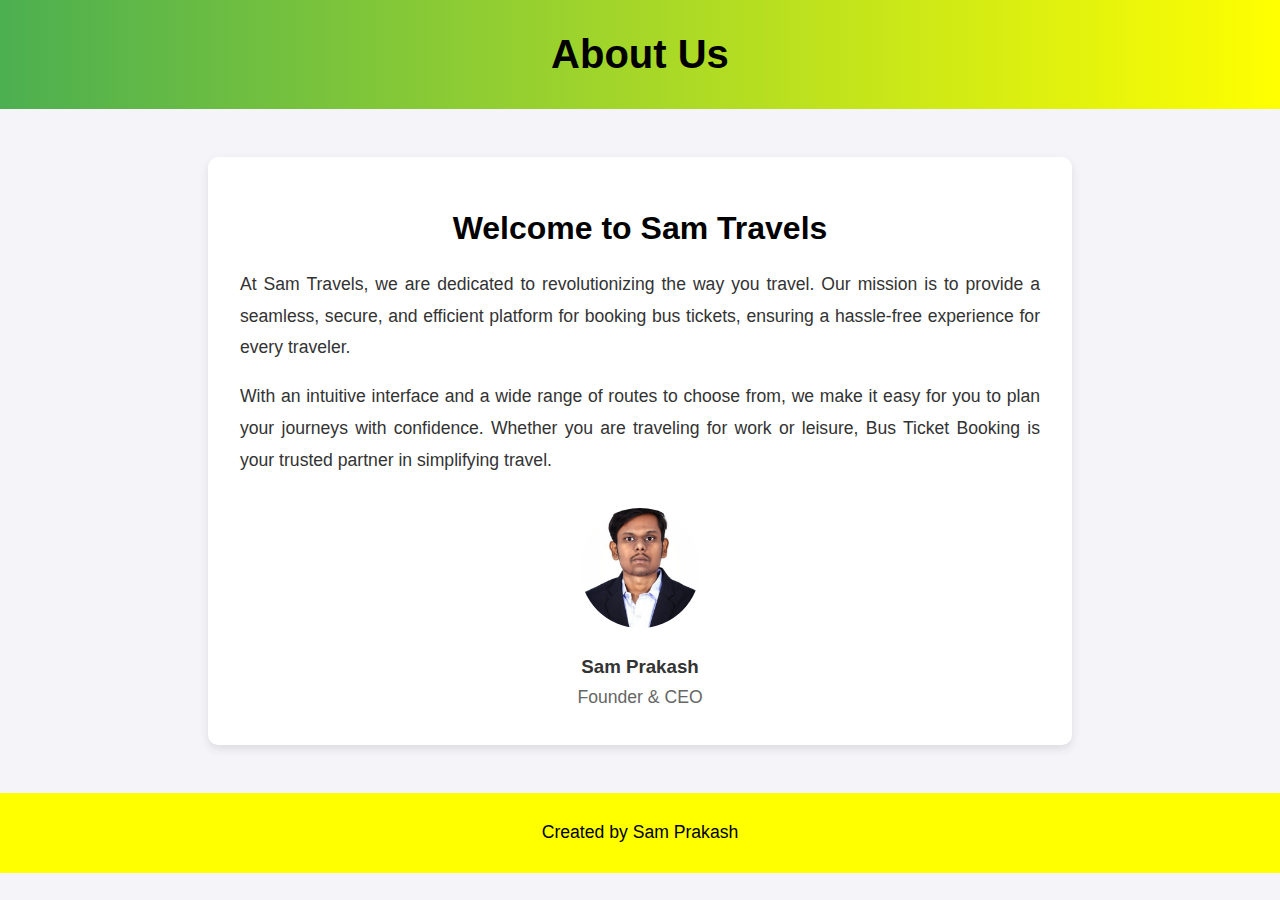
<file: bus/about.html>
<!DOCTYPE html>
<html lang="en">
<head>
    <meta charset="UTF-8">
    <meta name="viewport" content="width=device-width, initial-scale=1.0">
    <title>About Us - Bus Ticket Booking</title>
    <style>
        body {
            font-family: 'Arial', sans-serif;
            margin: 0;
            padding: 0;
            background-color: #f4f4f9;
            color: #333;
        }

        header {
            background: linear-gradient(90deg, #4CAF50, yellow);
            color: white;
            text-align: center;
            padding: 2rem 0;
        }

        header h1 {
            font-size: 2.5rem;
            margin: 0;
        }

        .container {
            max-width: 800px;
            margin: 3rem auto;
            padding: 2rem;
            background: white;
            border-radius: 10px;
            box-shadow: 0 4px 10px rgba(0, 0, 0, 0.1);
        }

        h1, h2 {
            text-align: center;
            color: rgb(0, 0, 0);
        }

        p {
            line-height: 1.8;
            font-size: 1.1rem;
            text-align: justify;
        }

        .founder {
            text-align: center;
            margin-top: 2rem;
        }

        .founder img {
            width: 120px;
            height: 120px;
            border-radius: 50%;
            object-fit: cover;
            margin-bottom: 1rem;
        }

        .founder h3 {
            margin: 0.5rem 0 0.2rem;
            color: #333;
        }

        .founder p {
            color: #666;
            margin: 0;
        }

        footer {
            display: flex;
            justify-content: center;
            align-items: center;
            text-align: center;
            padding: 1.5rem 0;
            background: yellow;
            color: black;
            margin-top: 3rem;
        }

        footer p {
            margin: 0;
        }
    </style>
</head>
<body>
    <header>
        <h1>About Us</h1>
    </header>

    <div class="container">
        <h1>Welcome to Sam Travels</h1>
        <p>
            At Sam Travels, we are dedicated to revolutionizing the way you travel. Our mission is to provide a
            seamless, secure, and efficient platform for booking bus tickets, ensuring a hassle-free experience for every traveler.
        </p>
        <p>
            With an intuitive interface and a wide range of routes to choose from, we make it easy for you to plan your
            journeys with confidence. Whether you are traveling for work or leisure, Bus Ticket Booking is your trusted
            partner in simplifying travel.
        </p>

        <div class="founder">
            <img src="sam blazzer.jpg" alt="Founder">

            <h3>Sam Prakash</h3>
            <p style="text-align: center;">Founder & CEO</p>
        </div>
    </div>

    <footer>
        <p>Created by Sam Prakash</p>
    </footer>
</body>
</html>
</file>
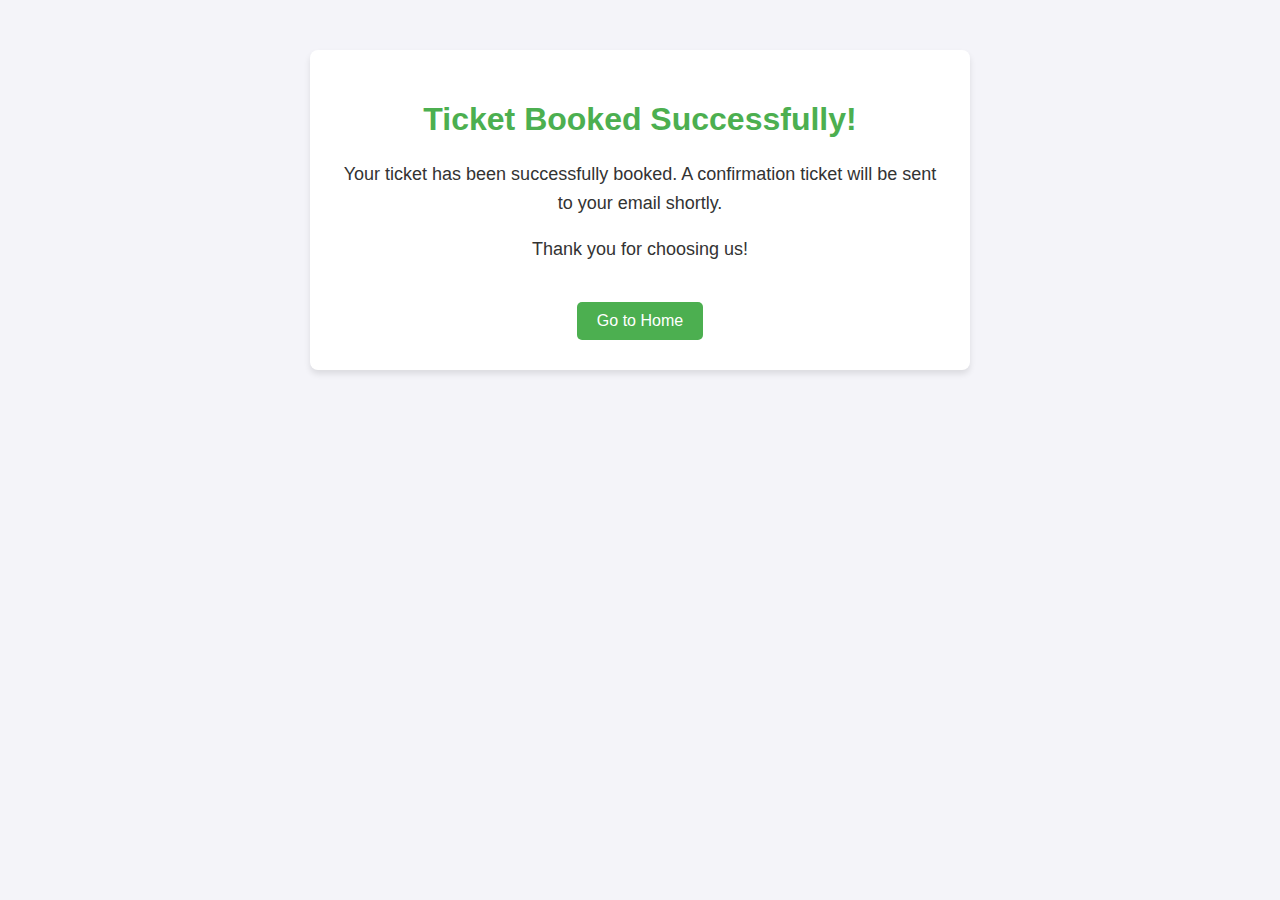
<file: bus/booked.html>
<!DOCTYPE html>
<html lang="en">
<head>
    <meta charset="UTF-8">
    <meta name="viewport" content="width=device-width, initial-scale=1.0">
    <title>Ticket Booking Confirmation</title>
    <link rel="stylesheet" href="index.html">
    <style>
        body {
            font-family: Arial, sans-serif;
            background-color: #f4f4f9;
            color: #333;
            margin: 0;
            padding: 0;
            text-align: center;
        }
        .container {
            background-color: #fff;
            padding: 30px;
            border-radius: 8px;
            box-shadow: 0 4px 6px rgba(0, 0, 0, 0.1);
            max-width: 600px;
            margin: 50px auto;
        }
        h1 {
            color: #4CAF50;
        }
        p {
            font-size: 18px;
            line-height: 1.6;
        }
        .button {
            display: inline-block;
            padding: 10px 20px;
            background-color: #4CAF50;
            color: white;
            text-decoration: none;
            border-radius: 5px;
            margin-top: 20px;
            font-size: 16px;
        }
        .button:hover {
            background-color: #45a049;
        }
    </style>
</head>
<body>

    <div class="container">
        <h1>Ticket Booked Successfully!</h1>
        <p>Your ticket has been successfully booked. A confirmation ticket will be sent to your email shortly.</p>
        <p>Thank you for choosing us!</p>
        <a href="index.html" class="button">Go to Home</a>
    </div>

</body>
</html>
</file>
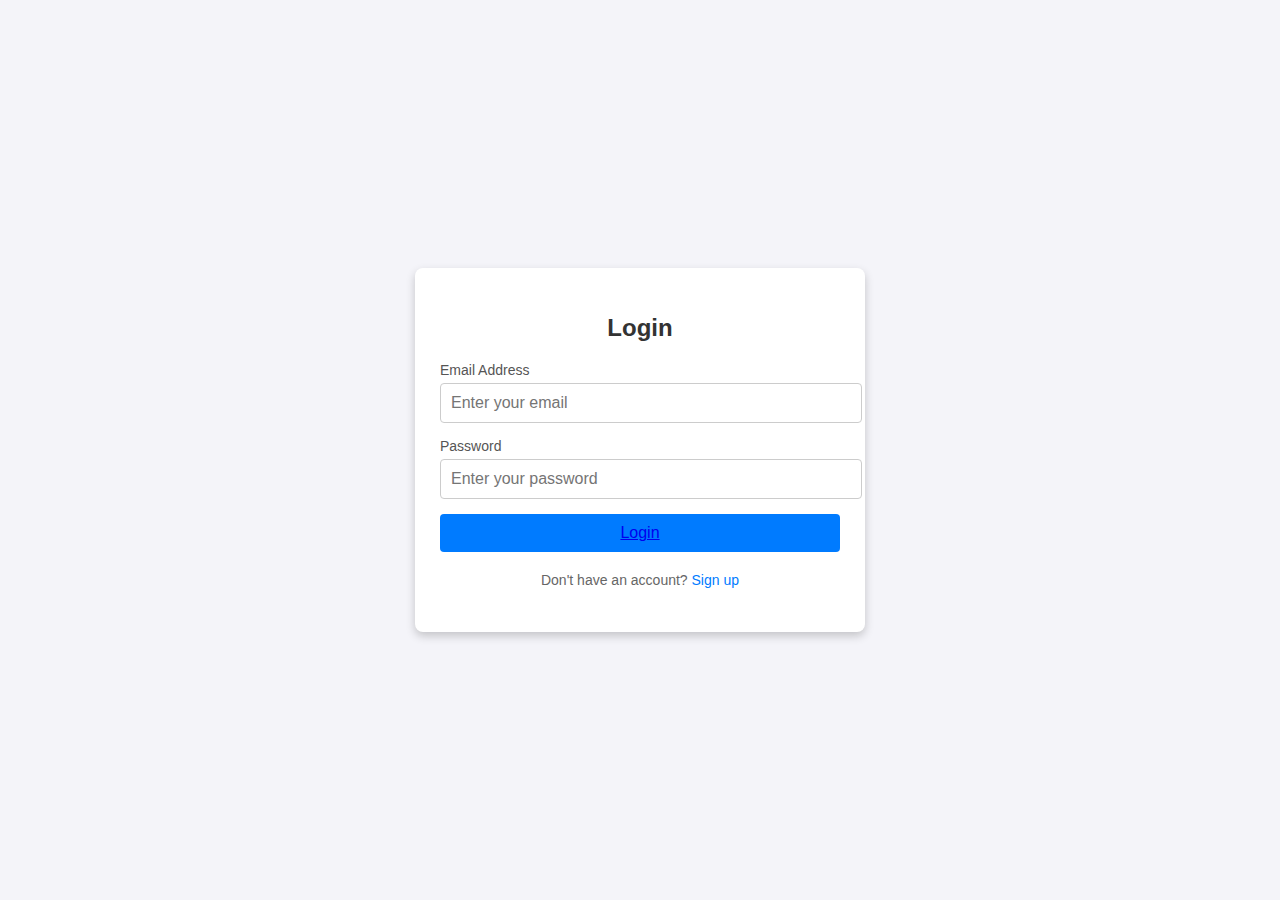
<file: bus/login.html>
<!DOCTYPE html>
<html lang="en">
<head>
    <meta charset="UTF-8">
    <meta name="viewport" content="width=device-width, initial-scale=1.0">
    <link rel="stylesheet" href="signuo.html">
    <link rel="stylesheet" href="index.html">
    <title>Login Page</title>
    <style>
        /* General Styles */
        body {
            margin: 0;
            font-family: Arial, sans-serif;
            background-color: #f4f4f9;
            display: flex;
            justify-content: center;
            align-items: center;
            height: 100vh;
        }

        .login-container {
            background-color: #ffffff;
            padding: 30px 25px;
            border-radius: 8px;
            box-shadow: 0 4px 10px rgba(0, 0, 0, 0.2);
            width: 100%;
            max-width: 400px;
        }

        .login-container h1 {
            margin-bottom: 20px;
            font-size: 24px;
            color: #333;
            text-align: center;
        }

        .form-group {
            margin-bottom: 15px;
        }

        .form-group label {
            display: block;
            margin-bottom: 5px;
            font-size: 14px;
            color: #555;
        }

        .form-group input {
            width: 100%;
            padding: 10px;
            font-size: 16px;
            border: 1px solid #ccc;
            border-radius: 4px;
            transition: border-color 0.3s ease;
        }

        .form-group input:focus {
            border-color: #007bff;
            outline: none;
        }

        .login-btn {
            width: 100%;
            padding: 10px;
            font-size: 16px;
            color: #fff;
            background-color: #007bff;
            border: none;
            border-radius: 4px;
            cursor: pointer;
            transition: background-color 0.3s ease;
        }

        .login-btn:hover {
            background-color: #0056b3;
        }

        .footer {
            margin-top: 20px;
            text-align: center;
            font-size: 14px;
            color: #666;
        }

        .footer a {
            color: #007bff;
            text-decoration: none;
        }

        .footer a:hover {
            text-decoration: underline;
        }
    </style>
</head>
<body>

    <div class="login-container">
        <h1>Login</h1>
        <form>
            <div class="form-group">
                <label for="email">Email Address</label>
                <input type="email" id="email" name="email" placeholder="Enter your email" required>
            </div>

            <div class="form-group">
                <label for="password">Password</label>
                <input type="password" id="password" name="password" placeholder="Enter your password" required>
            </div>

            <button type="submit" class="login-btn"><a href="index.html">Login</a></button>
        </form>

        <div class="footer">
            <p>Don't have an account? <a href="signuo.html">Sign up</a></p>
            
        </div>
    </div>

</body>
</html>
</file>
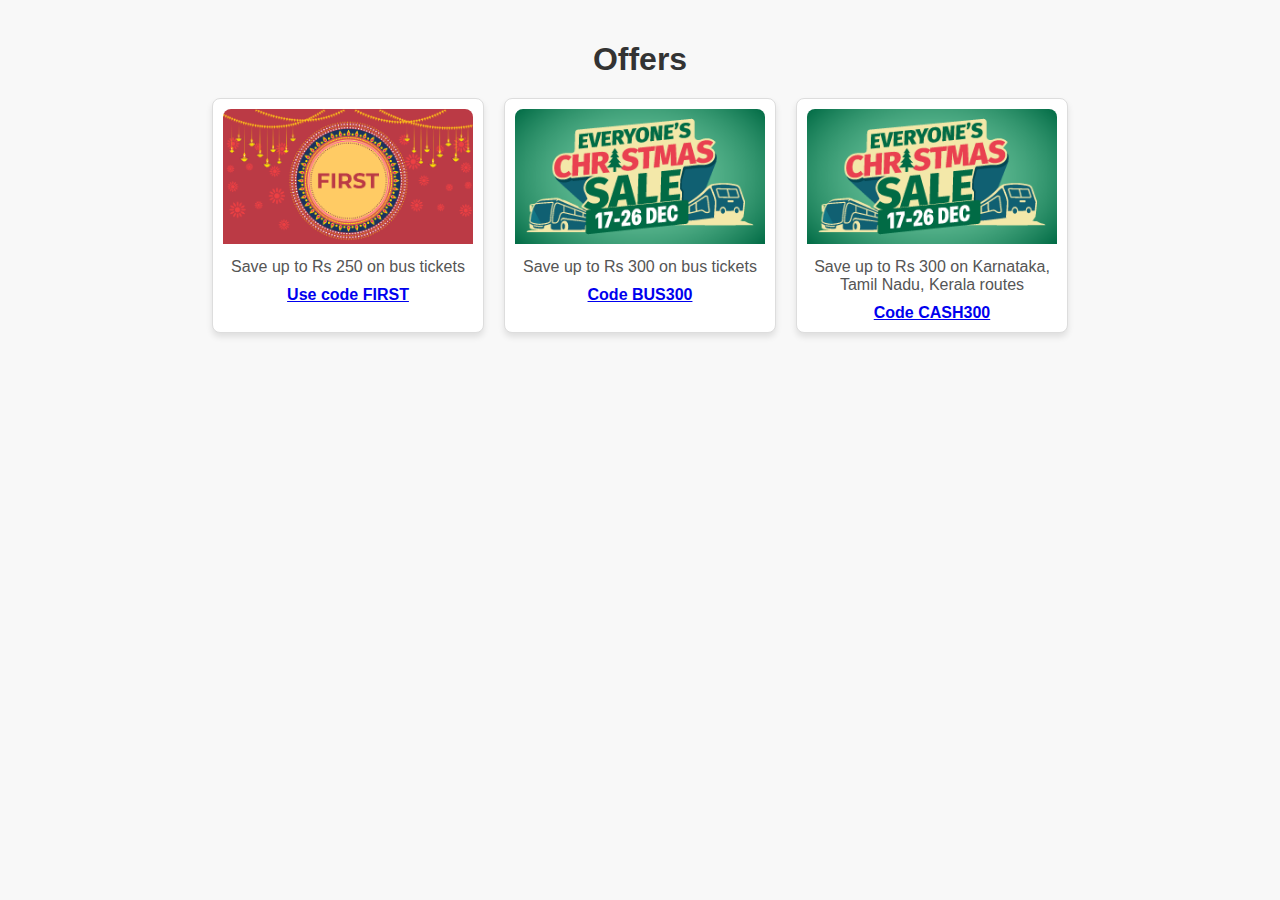
<file: bus/offers.html>
<!DOCTYPE html>
<html lang="en">
<head>
    <meta charset="UTF-8">
    <meta name="viewport" content="width=device-width, initial-scale=1.0">
    <title>Offers Page</title>
    <link rel="stylesheet" href="offers.css">
</head>
<body>
    <div class="offers-section">
        <h1>Offers</h1>
        <div class="offers-container">
            <div class="offer-card">
                <img src="offer1.png" alt="Offer 1">
                <p>Save up to Rs 250 on bus tickets</p>
                <span><a href="tick.html" >Use code FIRST</a></span>
            </div>
            <div class="offer-card">
                <img src="offer2.png" alt="Offer 2">
                <p>Save up to Rs 300 on bus tickets</p>
                <span><a href="tick.html" >Code BUS300</a></span>
            </div>
            <div class="offer-card">
                <img src="offer3.png" alt="Offer 3">
                <p>Save up to Rs 300 on Karnataka, Tamil Nadu, Kerala routes</p>
                <span><a href="tick.html" >Code CASH300</a></span>
            </div>
        </div>
    </div>

</body>
</html>
</file>
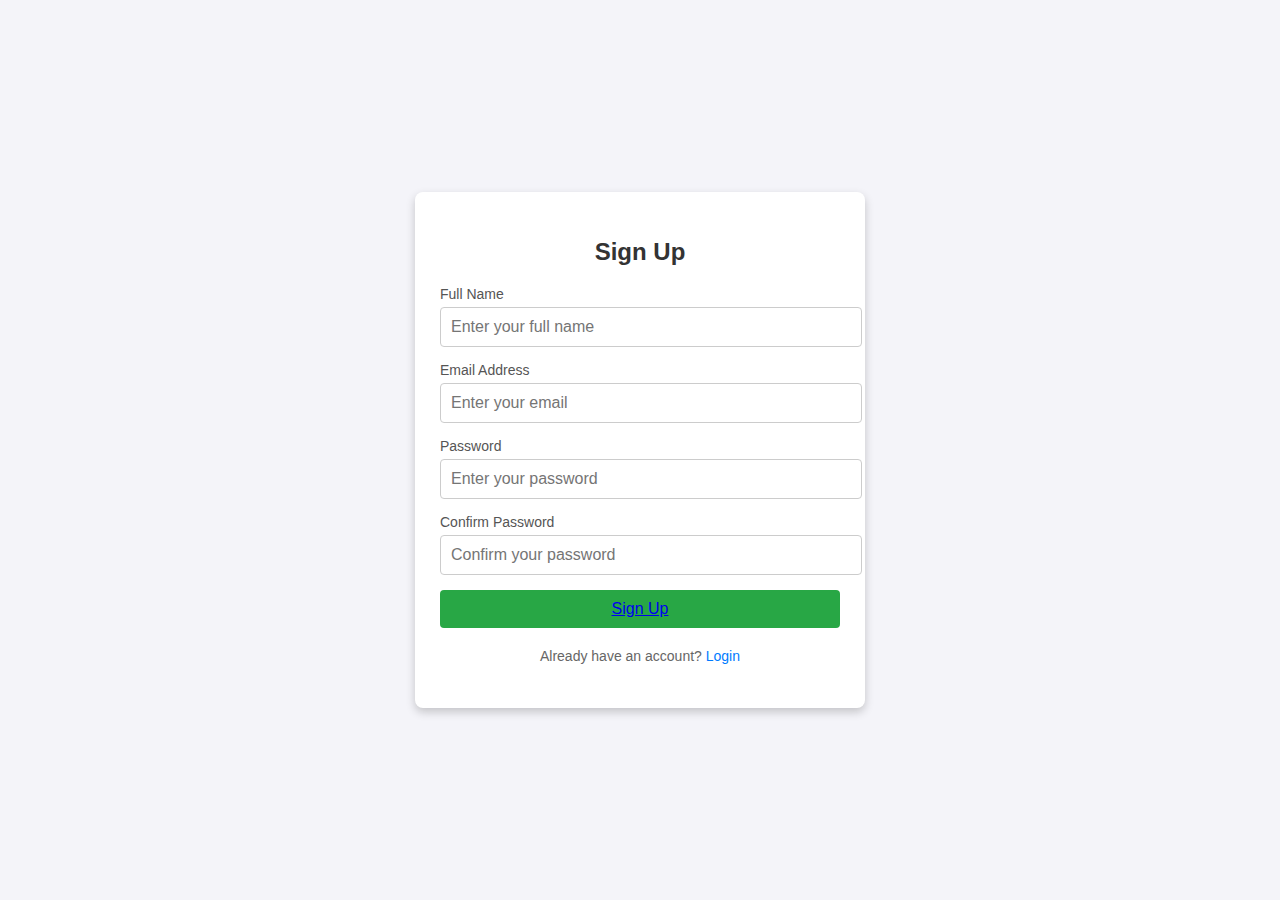
<file: bus/signuo.html>
<!DOCTYPE html>
<html lang="en">
<head>
    <meta charset="UTF-8">
    <meta name="viewport" content="width=device-width, initial-scale=1.0">
    <link rel="stylesheet" href="login.html">
    <title>Sign Up Page</title>
    <style>
        /* General Styles */
        body {
            margin: 0;
            font-family: Arial, sans-serif;
            background-color: #f4f4f9;
            display: flex;
            justify-content: center;
            align-items: center;
            height: 100vh;
        }

        .signup-container {
            background-color: #ffffff;
            padding: 30px 25px;
            border-radius: 8px;
            box-shadow: 0 4px 10px rgba(0, 0, 0, 0.2);
            width: 100%;
            max-width: 400px;
        }

        .signup-container h1 {
            margin-bottom: 20px;
            font-size: 24px;
            color: #333;
            text-align: center;
        }

        .form-group {
            margin-bottom: 15px;
        }

        .form-group label {
            display: block;
            margin-bottom: 5px;
            font-size: 14px;
            color: #555;
        }

        .form-group input {
            width: 100%;
            padding: 10px;
            font-size: 16px;
            border: 1px solid #ccc;
            border-radius: 4px;
            transition: border-color 0.3s ease;
        }

        .form-group input:focus {
            border-color: #007bff;
            outline: none;
        }

        .signup-btn {
            width: 100%;
            padding: 10px;
            font-size: 16px;
            color: #fff;
            background-color: #28a745;
            border: none;
            border-radius: 4px;
            cursor: pointer;
            transition: background-color 0.3s ease;
        }

        .signup-btn:hover {
            background-color: #218838;
        }

        .footer {
            margin-top: 20px;
            text-align: center;
            font-size: 14px;
            color: #666;
        }

        .footer a {
            color: #007bff;
            text-decoration: none;
        }

        .footer a:hover {
            text-decoration: underline;
        }
    </style>
</head>
<body>

    <div class="signup-container">
        <h1>Sign Up</h1>
        <form>
            <div class="form-group">
                <label for="fullname">Full Name</label>
                <input type="text" id="fullname" name="fullname" placeholder="Enter your full name" required>
            </div>

            <div class="form-group">
                <label for="email">Email Address</label>
                <input type="email" id="email" name="email" placeholder="Enter your email" required>
            </div>

            <div class="form-group">
                <label for="password">Password</label>
                <input type="password" id="password" name="password" placeholder="Enter your password" required>
            </div>

            <div class="form-group">
                <label for="confirm-password">Confirm Password</label>
                <input type="password" id="confirm-password" name="confirm-password" placeholder="Confirm your password" required>
            </div>

            <button type="submit" class="signup-btn"><a href="login.html">Sign Up</a></button>
        </form>

        <div class="footer">
            <p>Already have an account? <a href="login.html">Login</a></p>
        </div>
    </div>

</body>
</html>
</file>
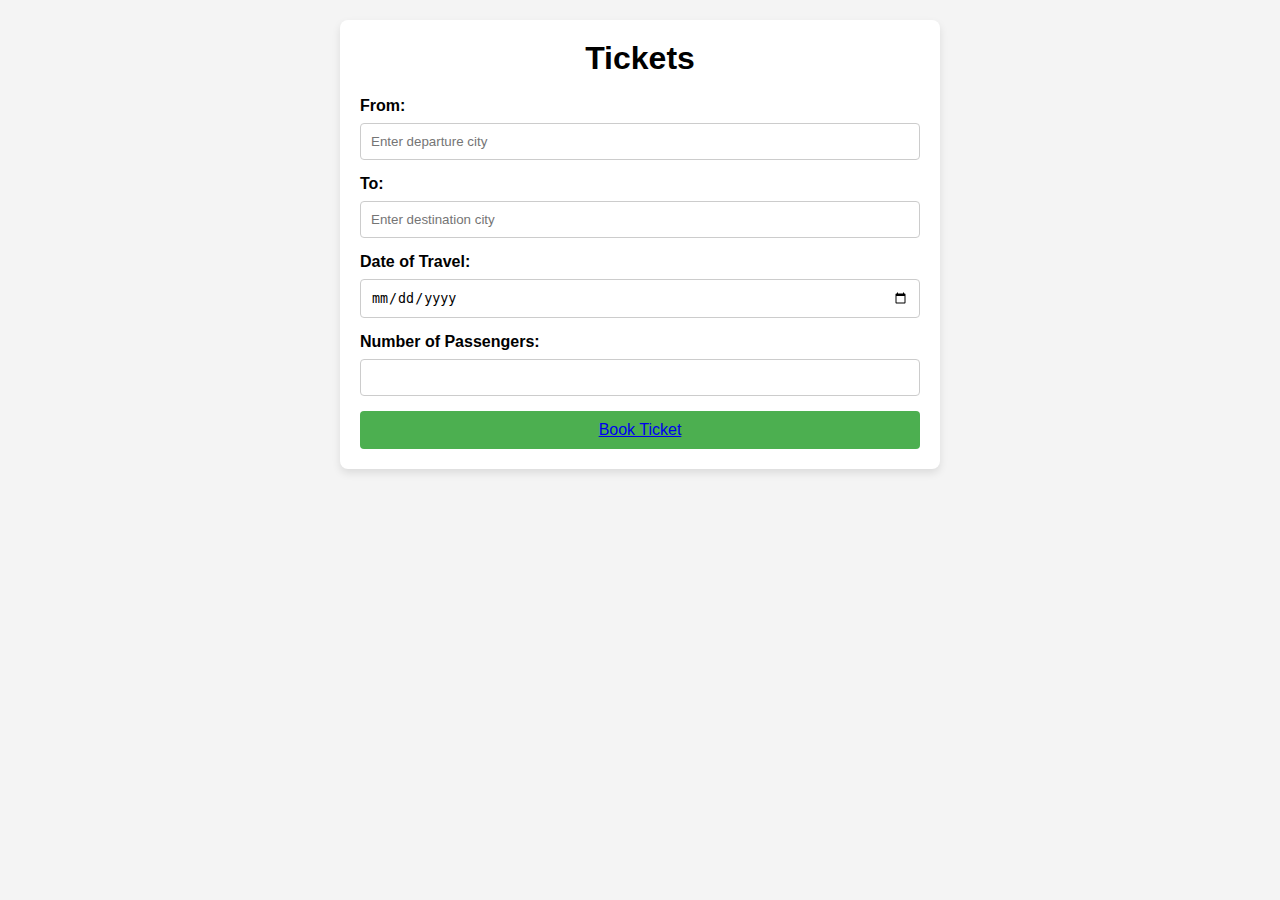
<file: bus/tick.html>
<!DOCTYPE html>
<html lang="en">
<head>
    <meta charset="UTF-8">
    <meta name="viewport" content="width=device-width, initial-scale=1.0">
    <title>Tickets</title>
    <link rel="stylesheet" href="tick.css">
    <link rel="stylesheet" href="booked.html">
</head>
<body>

    <div class="container">
        <h1>Tickets</h1>
        <form action="#" method="POST">
            <label for="from">From:</label>
            <input type="text" id="from" name="from" placeholder="Enter departure city" required>

            <label for="to">To:</label>
            <input type="text" id="to" name="to" placeholder="Enter destination city" required>

            <label for="date">Date of Travel:</label>
            <input type="date" id="date" name="date" required>

            <label for="passenger">Number of Passengers:</label>
            <input type="number" id="passenger" name="passenger" min="1" required>

            <button type="submit"><a href="booked.html">Book Ticket</a></button>
        </form>
    </div>

</body>
</html>
</file>
<file: bus/offers.css>
body {
    font-family: Arial, sans-serif;
    margin: 0;
    padding: 0;
    background-color: #f8f8f8;
}

.offers-section {
    text-align: center;
    padding: 20px;
}

h1 {
    margin-bottom: 20px;
    font-size: 2rem;
    color: #333;
}

.offers-container {
    display: flex;
    justify-content: center;
    gap: 20px;
    flex-wrap: wrap;
}

.offer-card {
    background: #fff;
    border: 1px solid #ddd;
    border-radius: 8px;
    width: 250px;
    box-shadow: 0 4px 6px rgba(0, 0, 0, 0.1);
    text-align: center;
    padding: 10px;
}

.offer-card img {
    width: 100%;
    border-radius: 8px 8px 0 0;
}

.offer-card p {
    margin: 10px 0;
    font-size: 1rem;
    color: #555;
}

.offer-card span {
    display: block;
    margin-top: 10px;
    font-weight: bold;
    color: #007BFF;
}


footer p {
    margin: 0;
}
</file>
<file: bus/tick.css>
* {
    margin: 0;
    padding: 0;
    box-sizing: border-box;
}

body {
    font-family: Arial, sans-serif;
    background-color: #f4f4f4;
    padding: 20px;
}

.container {
    max-width: 600px;
    margin: 0 auto;
    background-color: white;
    padding: 20px;
    border-radius: 8px;
    box-shadow: 0 4px 8px rgba(0, 0, 0, 0.1);
}

h1 {
    text-align: center;
    margin-bottom: 20px;
}

form {
    display: flex;
    flex-direction: column;
}

label {
    margin-bottom: 8px;
    font-weight: bold;
}

input[type="text"], input[type="date"], input[type="number"] {
    padding: 10px;
    margin-bottom: 15px;
    border: 1px solid #ccc;
    border-radius: 4px;
}

button {
    padding: 10px;
    background-color: #4CAF50;
    color: white;
    border: none;
    border-radius: 4px;
    cursor: pointer;
    font-size: 16px;
}

button:hover {
    background-color: #45a049;
}
</file>
